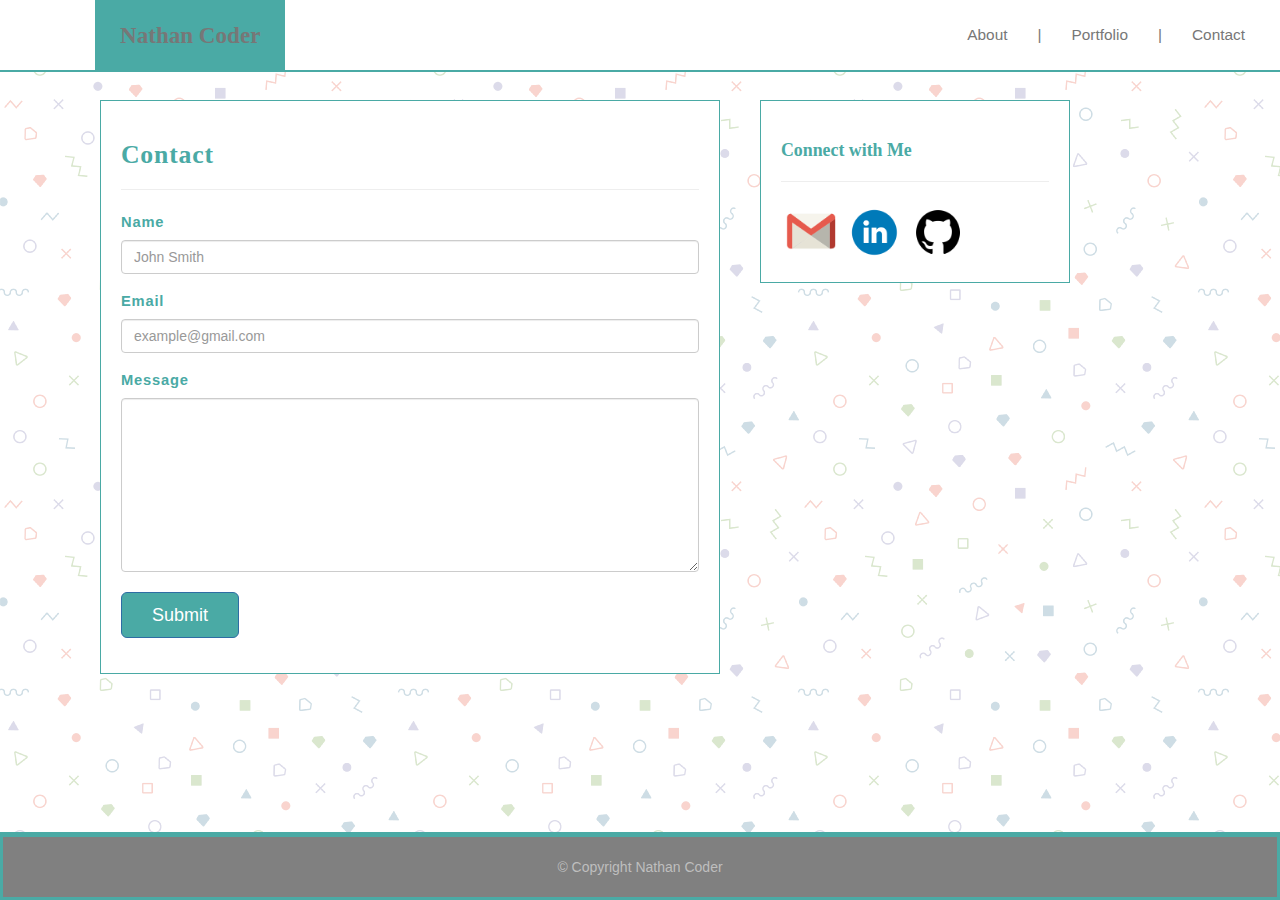
<file: contact.html>
<!DOCTYPE html>
<html lang="en">
  <head>
    <meta charset="UTF-8">
    <title>Nathan Coder</title>
    <link rel="stylesheet" href="https://maxcdn.bootstrapcdn.com/bootstrap/3.3.7/css/bootstrap.min.css" integrity="sha384-BVYiiSIFeK1dGmJRAkycuHAHRg32OmUcww7on3RYdg4Va+PmSTsz/K68vbdEjh4u" crossorigin="anonymous">
    <link rel="stylesheet" type="text/css" href="style.css">
  </head>
  <body>
    <nav class="navbar navbar-default navbar-fixed-top">
      <div class="container-fluid">
        <!-- Brand and toggle get grouped for better mobile display -->
        <div class="navbar-header">
          
          <a class="navbar-brand" href="index.html" style="margin-left: 80px;">Nathan Coder</a>
        </div>
        <ul class="nav navbar-nav navbar-right">
          <li><a href="index.html">About</a></li>
          <li><a href="#">|</a></li>
          <li><a href="portfolio.html">Portfolio</a></li>
          <li><a href="#">|</a></li>
          <li><a href="contact.html">Contact</a></li>
        </ul>
        </div><!-- /.navbar-collapse -->
        </div><!-- /.container-fluid -->
      </nav>
      <div class="row row-top">
        <div class="col-sm-offset-1 col-sm-6 aboutme">
          <h1>Contact</h1>
          <hr>
          <div class="row">
            <div class="col-sm-12">
              <div class="form-group">
                <label for="usr">Name</label>
                <input type="text" class="form-control" id="usr" placeholder="John Smith">
              </div>
              <div class="form-group">
                <label for="pwd">Email</label>
                <input type="password" class="form-control" id="pwd" placeholder="example@gmail.com">
              </div>
              <div class="form-group">
                <label for="comment">Message</label>
                <textarea class="form-control" rows="8" id="comment"></textarea>
                <button type="button" class="btn btn-primary btn-lg">Submit</button>
              </div>
            </div>
          </div>
        </div>
        <div class="col-sm-offset-1 col-sm-3">
          <h2>Connect with Me</h2>
          <hr>
          <a href="mailto:nathanaaroncoder@gmail.com"><img class ="icon" src="images/gmail.png" alt="gmail"></a>
          <a href="https://www.linkedin.com/in/nathancoder/" target ="_blank"><img class ="icon" src="images/linkedin.png" alt="linkedin"></a>
          <a href="https://github.com/nathanaaroncoder" target ="_blank"><img class ="icon" src="images/github.png" alt="github"></a>
        </div>
      </div>
      <div class="container-fluid">
        <div class="footer" class="row">
          <div class="col-sm-12 bottom">
            &copy; Copyright Nathan Coder
          </div>
        </div>
      </div>
      
    </body>
  </html>
</file>
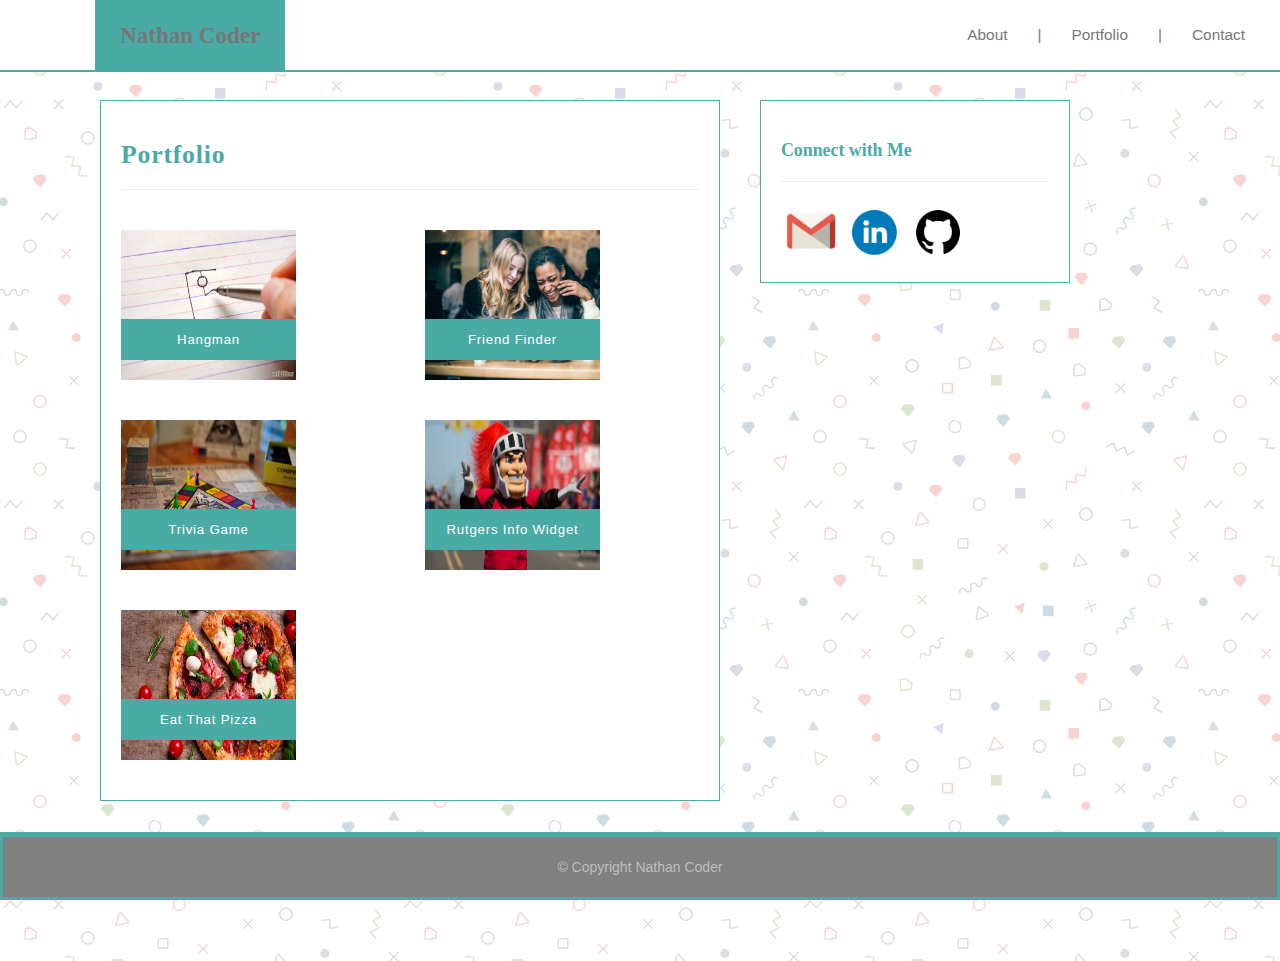
<file: portfolio.html>
<!DOCTYPE html>
<html lang="en">
	<head>
		<meta charset="UTF-8">
		<title>Nathan Coder</title>
		<link rel="stylesheet" href="https://maxcdn.bootstrapcdn.com/bootstrap/3.3.7/css/bootstrap.min.css" integrity="sha384-BVYiiSIFeK1dGmJRAkycuHAHRg32OmUcww7on3RYdg4Va+PmSTsz/K68vbdEjh4u" crossorigin="anonymous">
		<link rel="stylesheet" type="text/css" href="style.css">
	</head>
	<body>
		<nav class="navbar navbar-default navbar-fixed-top">
			<div class="container-fluid">
				<!-- Brand and toggle get grouped for better mobile display -->
				<div class="navbar-header">
					
					<a class="navbar-brand" href="index.html" style="margin-left: 80px;">Nathan Coder</a>
				</div>
				<ul class="nav navbar-nav navbar-right">
					<li><a href="index.html">About</a></li>
					<li><a href="#">|</a></li>
					<li><a href="portfolio.html">Portfolio</a></li>
					<li><a href="#">|</a></li>
					<li><a href="contact.html">Contact</a></li>
				</ul>
				</div><!-- /.navbar-collapse -->
				</div><!-- /.container-fluid -->
			</nav>
			<div class="row row-top">
				<div class="col-sm-offset-1 col-sm-6 portfolio">
					<h1>Portfolio</h1>
					<hr>
					<div class="row">
						<div class="col-sm-6 portfolio-pic">
							<a href="https://github.com/nathanaaroncoder/node_hangman" target="_blank"><img class ="porticon" src="images/Hangman.jpg" alt="hangman"></a>
							<div class ="banner">Hangman</div>
						</div>
						<div class="col-sm-6 portfolio-pic">
							<a href="https://arcane-woodland-79185.herokuapp.com/" target="_blank"><img class ="porticon" src="images/friends.jpg" alt="rpg game"></a>
							<div class="banner">Friend Finder</div>
						</div>
					</div>
					<div class="row">
						<div class="col-sm-6 portfolio-pic">
							<a href="#"><img class ="porticon" src="images/trivia.png" alt="trivia"></a>
							<div class ="banner">Trivia Game</div>
						</div>
						<div class="col-sm-6 portfolio-pic">
							<a href="#"><img class ="porticon" src="images/rutgers_guy.jpg" alt="rutgers info widget"></a>
							<div class="banner">Rutgers Info Widget</div>
						</div>
					</div>
					<div class="row">
						<div class="col-sm-6 portfolio-pic">
							<a href="https://quiet-beyond-79884.herokuapp.com/" target="_blank"><img class ="porticon" src="images/pizza.jpg" alt="rock_paper"></a>
							<div class ="banner">Eat That Pizza</div>
						</div>
					</div>
				</div>
				<div class="col-sm-offset-1 col-sm-3 row-top">
					<h2>Connect with Me</h2>
					<hr>
					<a href="mailto:nathanaaroncoder@gmail.com"><img class ="icon" src="images/gmail.png" alt="gmail"></a>
					<a href="https://www.linkedin.com/in/nathancoder/" target ="_blank"><img class ="icon" src="images/linkedin.png" alt="linkedin"></a>
					<a href="https://github.com/nathanaaroncoder" target ="_blank"><img class ="icon" src="images/github.png" alt="github"></a>
				</div>
			</div>
			<div class="container-fluid">
				<div class="footer" class="row">
					<div class="col-sm-12 bottom">
						&copy; Copyright Nathan Coder
					</div>
				</div>
			</div>
		</body>
	</html>
</file>
<file: style.css>
body {
	background-image: url(images/memphis-colorful.png);
	font-family: 'Arial', 'Helvetica Neue', Helvetica, sans-serif;
}


.navbar-fixed-top {
	border-bottom: 2px;
	border-bottom-color: #4aaaa5;
	border-bottom-style: solid;
	padding-right: 20px;
	background-color: #ffffff;
	font-size: 110%;
	margin-bottom: 40px;
}

.navbar-brand {
	background-color: #4aaaa5;
	color: white;
	font-size: 150%;
	font-family: 'Georgia', Times, Times New Roman, serif;
	padding: 25px 25px 45px 25px;
	font-weight: bold;

}

#name {
	color: white;
}

#name:hover {
	background-color: white;
	color: #4aaaa5;
}

.navbar-right {
	padding-top: 10px;
}

h1 {
	font-family: 'Georgia', Times, Times New Roman, serif;
	font-size: 175%;
	font-weight: bold;
}

h2 {
	font-family: 'Georgia', Times, Times New Roman, serif;
	font-size: 150%;
	font-weight: 600;
}


.row-top {
	margin: 80px 20px;
}


.aboutme, .portfolio {
	background-color:  #ffffff;
	color: #4aaaa5;
	border: 1px solid;
	border-color: #4aaaa5;
	padding: 20px;
	line-height: 25px;
	font-size: 105%;
	letter-spacing: .8px;
	margin: 20px 20px 80px 80px;
}

.col-sm-3 {
	font-size: 85%;
	background-color:  #ffffff;
	color: #4aaaa5;
	border: 1px solid;
	border-color: #4aaaa5;
	padding: 20px;
	margin: 20px;
}


#headshot {
	height: 185px;
	width: 125px;
	margin: 0px 20px 0px 0px;
	float: left;

}

.bottom {
	background-color: gray;
	color: #BEBEBE;
	border-top: 5px;
	border-color: #4aaaa5;
	border-style: solid;
	text-align: center;
	padding: 20px;
	position: fixed;
	bottom: 0px;
	left: 0px;
	margin: 0px;
}

.icon {
	height: 50px;
	width: 50px;
	margin: 5px;
}

.porticon {
	height: 150px;
	width: 175px;
}

.portfolio-pic {
	position: relative;
	margin: 20px 0px;
}

.banner {
	position: absolute;
	bottom: 20px;
	background-color: #4aaaa5;
	color: #ffffff;
	padding: 8px;
	text-align: center;
	width: 175px;
	font-size: 90%;
}

.btn {
	margin-top: 20px;
	background-color: #4aaaa5;
	color: #ffffff;
	padding: 10px 30px;
}
</file>
